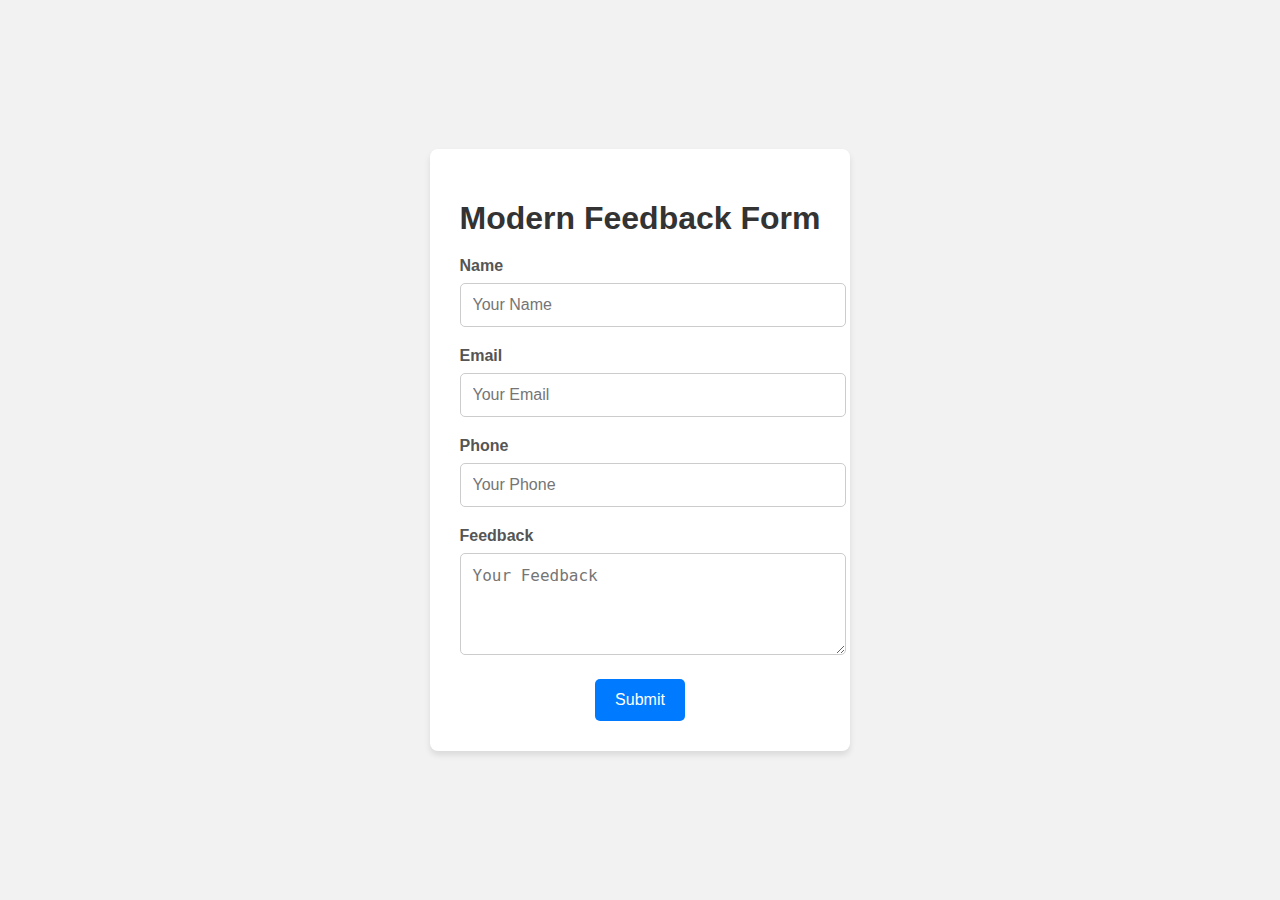
<file: HTML/feedback.html>
<!DOCTYPE html>
<html lang="en">

<head>
    <meta charset="UTF-8">
    <meta name="viewport" content="width=device-width, initial-scale=1.0">
    <title>Modern Feedback Form</title>
    <style>
        body {
            font-family: Arial, sans-serif;
            background-color: #f2f2f2;
            margin: 0;
            padding: 0;
            display: flex;
            justify-content: center;
            align-items: center;
            min-height: 100vh;
        }
        
        .container {
            max-width: 400px;
            padding: 30px;
            background-color: #fff;
            box-shadow: 0 4px 6px rgba(0, 0, 0, 0.1);
            border-radius: 8px;
            text-align: center;
        }
        
        h1 {
            color: #333;
            margin-bottom: 20px;
        }
        
        .form-group {
            text-align: left;
            margin-bottom: 20px;
        }
        
        .form-group label {
            font-weight: bold;
            display: block;
            margin-bottom: 8px;
            color: #555;
        }
        
        .form-group input[type="text"],
        .form-group input[type="email"],
        .form-group textarea {
            width: 100%;
            padding: 12px;
            border: 1px solid #ccc;
            border-radius: 5px;
            font-size: 16px;
            transition: border-color 0.3s, box-shadow 0.3s;
        }
        
        .form-group input[type="text"]:focus,
        .form-group input[type="email"]:focus,
        .form-group textarea:focus {
            border-color: #007BFF;
            box-shadow: 0 0 5px rgba(0, 123, 255, 0.5);
        }
        
        .btn-submit {
            background-color: #007BFF;
            color: #fff;
            border: none;
            padding: 12px 20px;
            border-radius: 5px;
            font-size: 16px;
            cursor: pointer;
            transition: background-color 0.3s, transform 0.2s;
        }
        
        .btn-submit:hover {
            background-color: #0056b3;
            transform: scale(1.05);
        }
    </style>
</head>

<body>
    <div class="container">
        <h1>Modern Feedback Form</h1>
        <form action="#" method="post">
            <div class="form-group">
                <label for="name">Name</label>
                <input type="text" id="name" name="name" placeholder="Your Name" required>
            </div>
            <div class="form-group">
                <label for="email">Email</label>
                <input type="email" id="email" name="email" placeholder="Your Email" required>
            </div>
            <div class="form-group">
                <label for="phone">Phone</label>
                <input type="text" id="phone" name="phone" placeholder="Your Phone" required>
            </div>
            <div class="form-group">
                <label for="feedback">Feedback</label>
                <textarea id="feedback" name="feedback" placeholder="Your Feedback" rows="4" required></textarea>
            </div>
            <button type="submit" class="btn-submit">Submit</button>
        </form>
    </div>
</body>

</html>
</file>
